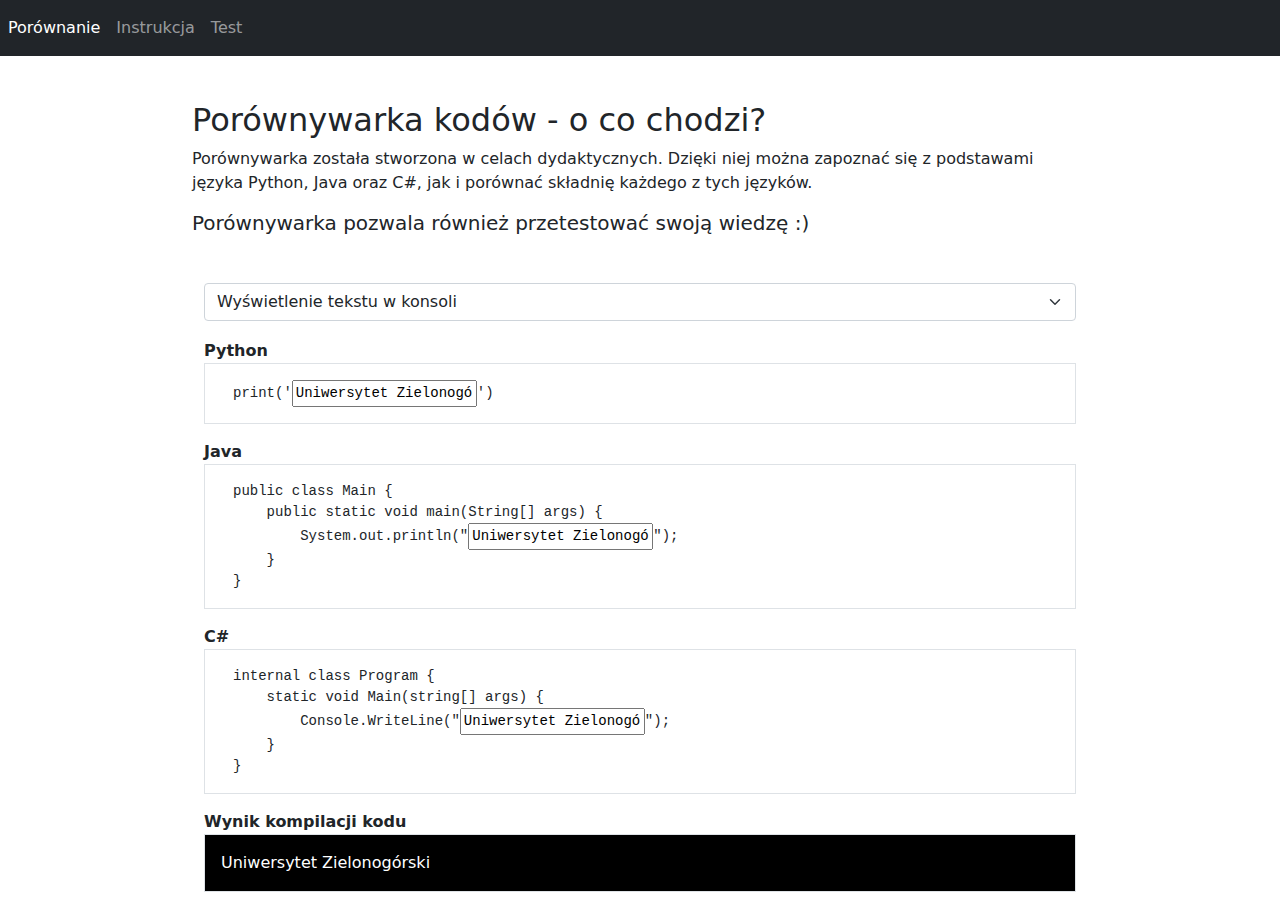
<file: index.html>
<!DOCTYPE html>
<html lang="en">

<head>
    <meta charset="UTF-8">
    <meta http-equiv="X-UA-Compatible" content="IE=edge">
    <meta name="viewport" content="width=device-width, initial-scale=1.0">
    <title>Porównanie | Porównywarka kodów</title>
    <link rel="stylesheet" href="css/bootstrap.min.css">
    <link rel="stylesheet" href="css/app.css">
    <script src="js/bootstrap.min.js"></script>
    <script src="js/jquery.js"></script>
    <script src="js/app.js"></script>
</head>

<body>
    <nav class="navbar-expand-lg navbar navbar-dark bg-dark">
        <div class="collapse navbar-collapse" id="navbarNavAltMarkup">
            <div class="navbar-nav">
                <a class="nav-item nav-link active" href="./index.html">Porównanie</a>
                <a class="nav-item nav-link" href="./guideline.html">Instrukcja</a>
                <a class="nav-item nav-link" href="./test.html">Test</a>
            </div>
        </div>
    </nav>
    <div class="content">
        <div>
            <h2>Porównywarka kodów - o co chodzi?</h2>
            <p>Porównywarka została stworzona w celach dydaktycznych. Dzięki niej można zapoznać się z podstawami języka
                Python, Java oraz C#, jak i porównać składnię każdego z tych języków.</p>
            <h5>Porównywarka pozwala również przetestować swoją wiedzę :)</h5>
        </div>

        <div class="container mt-5">
            <select id="select_example" class="form-select mb-3" onchange="showExamples();">
                <option value="print">Wyświetlenie tekstu w konsoli</option>
                <option value="variables">Zmienne</option>
                <option value="input">Pobieranie inputu</option>
                <option value="if">Instrukcje warunkowe</option>
                <option value="if_short">Krótkie instrukcje warunkowe</option>
                <option value="switch">Instrukcja switch</option>
                <option value="loop_for">Pętla For</option>
                <option value="loop_foreach">Pętla Foreach</option>
                <option value="loop_while">Pętla while</option>
                <option value="functions">Funkcje</option>
                <option value="objects">Obiekty</option>
            </select>

            <div id="example_print">
                <div class="container">
                    <div class="row">
                        Python
                    </div>
                    <div class="row border p-3 mb-3">
                        <pre>print('<input type="text" class="ex_print" value="Uniwersytet Zielonogórski"></input>')</pre>
                    </div>
                    <div class="row">
                        Java
                    </div>
                    <div class="row border p-3 mb-3">
                        <pre>public class Main {
<!--                  -->    public static void main(String[] args) {
<!--                  -->        System.out.println("<input type="text" class="ex_print" value="Uniwersytet Zielonogórski"></input>");
<!--                  -->    }
<!--                  -->}</pre>
                    </div>
                    <div class="row">
                        C#
                    </div>
                    <div class="row border p-3 mb-3">
                        <pre>internal class Program {
<!--                  -->    static void Main(string[] args) {
<!--                  -->        Console.WriteLine("<input type="text" class="ex_print" value="Uniwersytet Zielonogórski"></input>");
<!--                  -->    }
<!--                  -->}</pre>
                    </div>
                    <div class="row">
                        Wynik kompilacji kodu
                    </div>
                    <div class="row border p-3 mb-3 console" id="ex_printd">
                        Uniwersytet Zielonogórski
                    </div>
                </div>
            </div>

            <div id="example_variables" class="d-none">
                <div class="container">
                    <div class="row">
                        Python
                    </div>
                    <div class="row border p-3 mb-3">
                        <pre>isCondition = True
<!--                  -->intNumber = 2
<!--                  -->floatNumber = 2.0
<!--                  -->text = 'string'</pre>
                    </div>
                    <div class="row">
                        Java
                    </div>
                    <div class="row border p-3 mb-3">
                        <pre>public class Main {
<!--                  -->    public static void main(String[] args) {
<!--                  -->        boolean isCondition = true;
<!--                  -->        int intNumber = 2;
<!--                  -->        float floatNumber = 2.0f;
<!--                  -->        String text = "string";
<!--                  -->    }
<!--                  -->}</pre>
                    </div>
                    <div class="row">
                        C#
                    </div>
                    <div class="row border p-3 mb-3">
                        <pre>internal class Program {
<!--                  -->    static void Main(string[] args) {
<!--                  -->        bool isCondition = true;
<!--                  -->        int intNumber = 2;
<!--                  -->        float floatNumber = 2.0f;
<!--                  -->        string text = "string";
<!--                  -->    }
<!--                  -->}</pre>
                    </div>
                </div>
            </div>

            <div id="example_input" class="d-none">
                <div class="container">
                    <div class="row">
                        Python
                    </div>
                    <div class="row border p-3 mb-3">
                        <pre>print('Wpisz tekst: ', end='')
<!--                  -->text = input()
<!--                  -->print(f'Wpisano tekst: {text}')</pre>
                    </div>
                    <div class="row">
                        Java
                    </div>
                    <div class="row border p-3 mb-3">
                        <pre>public class Main {
<!--                  -->    public static void main(String[] args) {
<!--                  -->        System.out.print("Wpisz tekst: ");
<!--                  -->        Scanner scanner = new Scanner(System.in);
<!--                  -->        String text = scanner.next();
<!--                  -->        scanner.close();
<!--                  -->        System.out.println("Wpisano tekst: " + text);
<!--                  -->    }
<!--                  -->}</pre>
                    </div>
                    <div class="row">
                        C#
                    </div>
                    <div class="row border p-3 mb-3">
                        <pre>internal class Program {
<!--                  -->    static void Main(string[] args) {
<!--                  -->        Console.Write("Wpisz tekst: ");
<!--                  -->        string text = Console.ReadLine();
<!--                  -->        Console.WriteLine($"Wpisano tekst: {text}");
<!--                  -->    }
<!--                  -->}</pre>
                    </div>
                    <div class="row">
                        Wynik kompilacji kodu
                    </div>
                    <div class="row border p-3 mb-3 console">
                        Wpisz tekst: aaa<br>
                        Wpisano tekst: aaa
                    </div>
                </div>
            </div>

            <div id="example_if" class="d-none">
                <div class="container">
                    <div class="row">
                        Python
                    </div>
                    <div class="row border p-3 mb-3">
                        <pre>number = <input type="text" class="ex_if" value="1"></input>
<!--                  -->if number < 1:
<!--                  -->    print('Warunek if')
<!--                  -->elif number > 1:
<!--                  -->    print('Warunek else if')
<!--                  -->else:
<!--                  -->    print('Warunek else')</pre>
                    </div>
                    <div class="row">
                        Java
                    </div>
                    <div class="row border p-3 mb-3">
                        <pre>public class Main {
<!--                  -->    public static void main(String[] args) {
<!--                  -->        int number = <input type="text" class="ex_if" value="1"></input>;
<!--                  -->        if (number < 1) {
<!--                  -->            System.out.println("Warunek if");
<!--                  -->        } else if (number > 1) {
<!--                  -->            System.out.println("Warunek else if");
<!--                  -->        } else {
<!--                  -->            System.out.println("Warunek else");
<!--                  -->        }
<!--                  -->    }
<!--                  -->}</pre>
                    </div>
                    <div class="row">
                        C#
                    </div>
                    <div class="row border p-3 mb-3">
                        <pre>internal class Program {
<!--                  -->    static void Main(string[] args) {
<!--                  -->        int number = <input type="text" class="ex_if" value="1"></input>;
<!--                  -->        if (number < 1) {
<!--                  -->            Console.WriteLine("Warunek if");
<!--                  -->        } else if (number > 1) {
<!--                  -->            Console.WriteLine("Warunek else if");
<!--                  -->        } else {
<!--                  -->            Console.WriteLine("Warunek else");
<!--                  -->        }
<!--                  -->    }
<!--                  -->}</pre>
                    </div>
                    <div class="row">
                        Wynik kompilacji kodu
                    </div>
                    <div class="row border p-3 mb-3 console" id="ex_ifd">
                        Warunek else
                    </div>
                </div>
            </div>

            <div id="example_if_short" class="d-none">
                <div class="container">
                    <div class="row">
                        Python
                    </div>
                    <div class="row border p-3 mb-3">
                        <pre>is_condition = <input type="text" class="ex_if_sh" value="True"></input>
<!--                  -->print('Jestem prawdą') if is_condition else print('Nie jestem prawdą')</pre>
                    </div>
                    <div class="row">
                        Java
                    </div>
                    <div class="row border p-3 mb-3">
                        <pre>public class Main {
<!--                  -->    public static void main(String[] args) {
<!--                  -->        boolean isCondition = <input type="text" class="ex_if_sh" value="true"></input>;
<!--                  -->        System.out.println(isCondition ? "Jestem prawdą" : "Nie jestem prawdą");
<!--                  -->    }
<!--                  -->}</pre>
                    </div>
                    <div class="row">
                        C#
                    </div>
                    <div class="row border p-3 mb-3">
                        <pre>internal class Program {
<!--                  -->    static void Main(string[] args) {
<!--                  -->        bool isCondition = <input type="text" class="ex_if_sh" value="true"></input>;
<!--                  -->        Console.WriteLine(isCondition ? "Jestem prawdą" : "Nie jestem prawdą");
<!--                  -->    }
<!--                  -->}</pre>
                    </div>
                    <div class="row">
                        Wynik kompilacji kodu
                    </div>
                    <div class="row border p-3 mb-3 console" id="ex_if_shd">
                        Jestem prawdą
                    </div>
                </div>
            </div>

            <div id="example_switch" class="d-none">
                <div class="container">
                    <div class="row">
                        Python (3.10+)
                    </div>
                    <div class="row border p-3 mb-3">
                        <pre>number = <input type="text" class="ex_sw" value="1"></input>
<!--                  -->match number:
<!--                  -->    case 1:
<!--                  -->        print('Przypadek 1')
<!--                  -->    case 2 | 3:
<!--                  -->        print('Przypadek 2 lub 3')
<!--                  -->    case _:
<!--                  -->        print('Przypadek domyślny')</pre>
                    </div>
                    <div class="row">
                        Java
                    </div>
                    <div class="row border p-3 mb-3">
                        <pre>public class Main {
<!--                  -->    public static void main(String[] args) {
<!--                  -->        int number = <input type="text" class="ex_sw" value="1"></input>;
<!--                  -->        switch(number) {
<!--                  -->            case 1:
<!--                  -->                System.out.println("Przypadek 1");
<!--                  -->                break;
<!--                  -->            case 2:
<!--                  -->            case 3:
<!--                  -->                System.out.println("Przypadek 2 lub 3");
<!--                  -->                break;
<!--                  -->            default:
<!--                  -->                System.out.println("Przypadek domyślny");
<!--                  -->        }
<!--                  -->    }
<!--                  -->}</pre>
                    </div>
                    <div class="row">
                        C#
                    </div>
                    <div class="row border p-3 mb-3">
                        <pre>internal class Program {
<!--                  -->    static void Main(string[] args) {
<!--                  -->        int number = <input type="text" class="ex_sw" value="1"></input>;
<!--                  -->        switch(number) {
<!--                  -->            case 1:
<!--                  -->                Console.WriteLine("Przypadek 1");
<!--                  -->                break;
<!--                  -->            case 2:
<!--                  -->            case 3:
<!--                  -->                Console.WriteLine("Przypadek 2 lub 3");
<!--                  -->                break;
<!--                  -->            default:
<!--                  -->                Console.WriteLine("Przypadek domyślny");
<!--                  -->                break;
<!--                  -->        }
<!--                  -->    }
<!--                  -->}</pre>
                    </div>
                    <div class="row">
                        Wynik kompilacji kodu
                    </div>
                    <div class="row border p-3 mb-3 console" id="ex_swd">
                        Przypadek 1
                    </div>
                </div>
            </div>

            <div id="example_loop_for" class="d-none">
                <div class="container">
                    <div class="row">
                        Python
                    </div>
                    <div class="row border p-3 mb-3">
                        <pre>for i in range(5):
<!--                  -->    print(f'Iteracja: {i}')</pre>
                    </div>
                    <div class="row">
                        Java
                    </div>
                    <div class="row border p-3 mb-3">
                        <pre>public class Main {
<!--                  -->    public static void main(String[] args) {
<!--                  -->        for (int i = 0; i < 5; i++) {
<!--                  -->            System.out.println("Iteracja: " + i);
<!--                  -->        }
<!--                  -->    }
<!--                  -->}</pre>
                    </div>
                    <div class="row">
                        C#
                    </div>
                    <div class="row border p-3 mb-3">
                        <pre>internal class Program {
<!--                  -->    static void Main(string[] args) {
<!--                  -->        for (int i = 0; i < 5; i++) {
<!--                  -->            Console.WriteLine($"Iteracja: {i}");
<!--                  -->        }
<!--                  -->    }
<!--                  -->}</pre>
                    </div>
                    <div class="row">
                        Wynik kompilacji kodu
                    </div>
                    <div class="row border p-3 mb-3 console">
                        Iteracja: 0<br>
                        Iteracja: 1<br>
                        Iteracja: 2<br>
                        Iteracja: 3<br>
                        Iteracja: 4<br>
                    </div>
                </div>
            </div>

            <div id="example_loop_foreach" class="d-none">
                <div class="container">
                    <div class="row">
                        Python
                    </div>
                    <div class="row border p-3 mb-3">
                        <pre>names = ['Wincenty', 'Piotr', 'Żaneta']
<!--                  -->for name in names:
<!--                  -->    print(f'Aktualnie: {name}')</pre>
                    </div>
                    <div class="row">
                        Java
                    </div>
                    <div class="row border p-3 mb-3">
                        <pre>public class Main {
<!--                  -->    public static void main(String[] args) {
<!--                  -->        String[] names = new String[] {"Wincenty", "Piotr", "Żaneta"};
<!--                  -->        for (String name : names) {
<!--                  -->            System.out.println("Aktualnie: " + name);
<!--                  -->        }
<!--                  -->    }
<!--                  -->}</pre>
                    </div>
                    <div class="row">
                        C#
                    </div>
                    <div class="row border p-3 mb-3">
                        <pre>internal class Program {
<!--                  -->    static void Main(string[] args) {
<!--                  -->        string[] names = new string[] {"Wincenty", "Piotr", "Żaneta"};
<!--                  -->        foreach(string name in names) {
<!--                  -->            Console.WriteLine($"Aktualnie: {name}");
<!--                  -->        }
<!--                  -->    }
<!--                  -->}</pre>
                    </div>
                    <div class="row">
                        Wynik kompilacji kodu
                    </div>
                    <div class="row border p-3 mb-3 console">
                        Aktualnie: Wincenty<br>
                        Aktualnie: Piotr<br>
                        Aktualnie: Żaneta<br>
                    </div>
                </div>
            </div>

            <div id="example_loop_while" class="d-none">
                <div class="container">
                    <div class="row">
                        Python
                    </div>
                    <div class="row border p-3 mb-3">
                        <pre>number = 1
<!--                  -->while number < 5:
<!--                  -->    print(f'Iteracja: {number}')
<!--                  -->    number += 1</pre>
                    </div>
                    <div class="row">
                        Java
                    </div>
                    <div class="row border p-3 mb-3">
                        <pre>public class Main {
<!--                  -->    public static void main(String[] args) {
<!--                  -->        int number = 1;
<!--                  -->        while (number < 5) {
<!--                  -->            System.out.println("Iteracja: " + number);
<!--                  -->            number++;
<!--                  -->        }
<!--                  -->    }
<!--                  -->}</pre>
                    </div>
                    <div class="row">
                        C#
                    </div>
                    <div class="row border p-3 mb-3">
                        <pre>internal class Program {
<!--                  -->    static void Main(string[] args) {
<!--                  -->        int number = 1;
<!--                  -->        while (number < 5) {
<!--                  -->            Console.WriteLine($"Iteracja: {number}");
<!--                  -->            number++;
<!--                  -->        }
<!--                  -->    }
<!--                  -->}</pre>
                    </div>
                    <div class="row">
                        Wynik kompilacji kodu
                    </div>
                    <div class="row border p-3 mb-3 console">
                        Iteracja: 1<br>
                        Iteracja: 2<br>
                        Iteracja: 3<br>
                        Iteracja: 4<br>
                    </div>
                </div>
            </div>

            <div id="example_functions" class="d-none">
                <div class="container">
                    <div class="row">
                        Python
                    </div>
                    <div class="row border p-3 mb-3">
                        <pre>def my_print(argument):
<!--                  -->    print(argument)
<!--                  -->
<!--                  -->my_print('Przykładowy argument')</pre>
                    </div>
                    <div class="row">
                        Java
                    </div>
                    <div class="row border p-3 mb-3">
                        <pre>public class Main {
<!--                  -->    public static void main(String[] args) {
<!--                  -->        myPrint("Przykładowy argument");
<!--                  -->    }
<!--                  -->
<!--                  -->    public static void myPrint(String argument) {
<!--                  -->        System.out.println("Przykładowy argument");
<!--                  -->    }
<!--                  -->}</pre>
                    </div>
                    <div class="row">
                        C#
                    </div>
                    <div class="row border p-3 mb-3">
                        <pre>internal class Program {
<!--                  -->    static void Main(string[] args) {
<!--                  -->        MyPrint("Przykładowy argument");
<!--                  -->    }
<!--                  -->
<!--                  -->    public static void MyPrint(string argument) {
<!--                  -->        Console.WriteLine(argument);
<!--                  -->    }
<!--                  -->}</pre>
                    </div>
                    <div class="row">
                        Wynik kompilacji kodu
                    </div>
                    <div class="row border p-3 mb-3 console">
                        Przykładowy argument
                    </div>
                </div>
            </div>

            <div id="example_objects" class="d-none">
                <div class="container">
                    <div class="row">
                        Python
                    </div>
                    <div class="row border p-3 mb-3">
                        <pre>class Car:
<!--                  -->    def __init__(self, brand, color):
<!--                  -->        self.brand = brand
<!--                  -->        self.color = color
<!--                  -->
<!--                  -->my_car = Car('<input type="text" class="ex_obj1" value="Volvo"></input>', '<input type="text" class="ex_obj2" value="zielony"></input>')
<!--                  -->print(f'Mój samochód jest marki {my_car.brand}, a jego kolor to {my_car.color}')</pre>
                    </div>
                    <div class="row">
                        Java
                    </div>
                    <div class="row border p-3 mb-3">
                        <pre>public class Main {
<!--                  -->    public static void main(String[] args) {
<!--                  -->        Car myCar = new Car("<input type="text" class="ex_obj1" value="Volvo"></input>", "<input type="text" class="ex_obj2" value="zielony"></input>");
<!--                  -->        System.out.println("Mój samochód jest marki " + myCar.brand
<!--                  -->            + ", a jego kolor to " + myCar.color);
<!--                  -->    }
<!--                  -->}
<!--                  -->
<!--                  -->class Car {
<!--                  -->    public String brand;
<!--                  -->    public String color;
<!--                  -->
<!--                  -->    public Car(String brand, String color) {
<!--                  -->        this.brand = brand;
<!--                  -->        this.color = color;
<!--                  -->    }
<!--                  -->}</pre>
                    </div>
                    <div class="row">
                        C#
                    </div>
                    <div class="row border p-3 mb-3">
                        <pre>internal class Program {
<!--                  -->    static void Main(string[] args) {
<!--                  -->        Car myCar = new Car("<input type="text" class="ex_obj1" value="Volvo"></input>", "<input type="text" class="ex_obj2" value="zielony"></input>");
<!--                  -->        Console.WriteLine($"Mój samochód jest marki {myCar.brand}, a jego kolor to {myCar.color}");
<!--                  -->    }
<!--                  -->}
<!--                  -->
<!--                  -->class Car {
<!--                  -->    public string brand;
<!--                  -->    public string color;
<!--                  -->
<!--                  -->    public Car(string brand, string color) {
<!--                  -->        this.brand = brand;
<!--                  -->        this.color = color;
<!--                  -->    }
<!--                  -->}</pre>
                    </div>
                    <div class="row">
                        Wynik kompilacji kodu
                    </div>
                    <div class="row border p-3 mb-3 console">
                        <p>Mój samochód jest marki <span id="ex_obj1d">Volvo</span>, a jego kolor to <span
                                id="ex_obj2d">zielony</span></p>
                    </div>
                </div>
            </div>
        </div>
    </div>
    <script>

    </script>
</body>

</html>
</file>
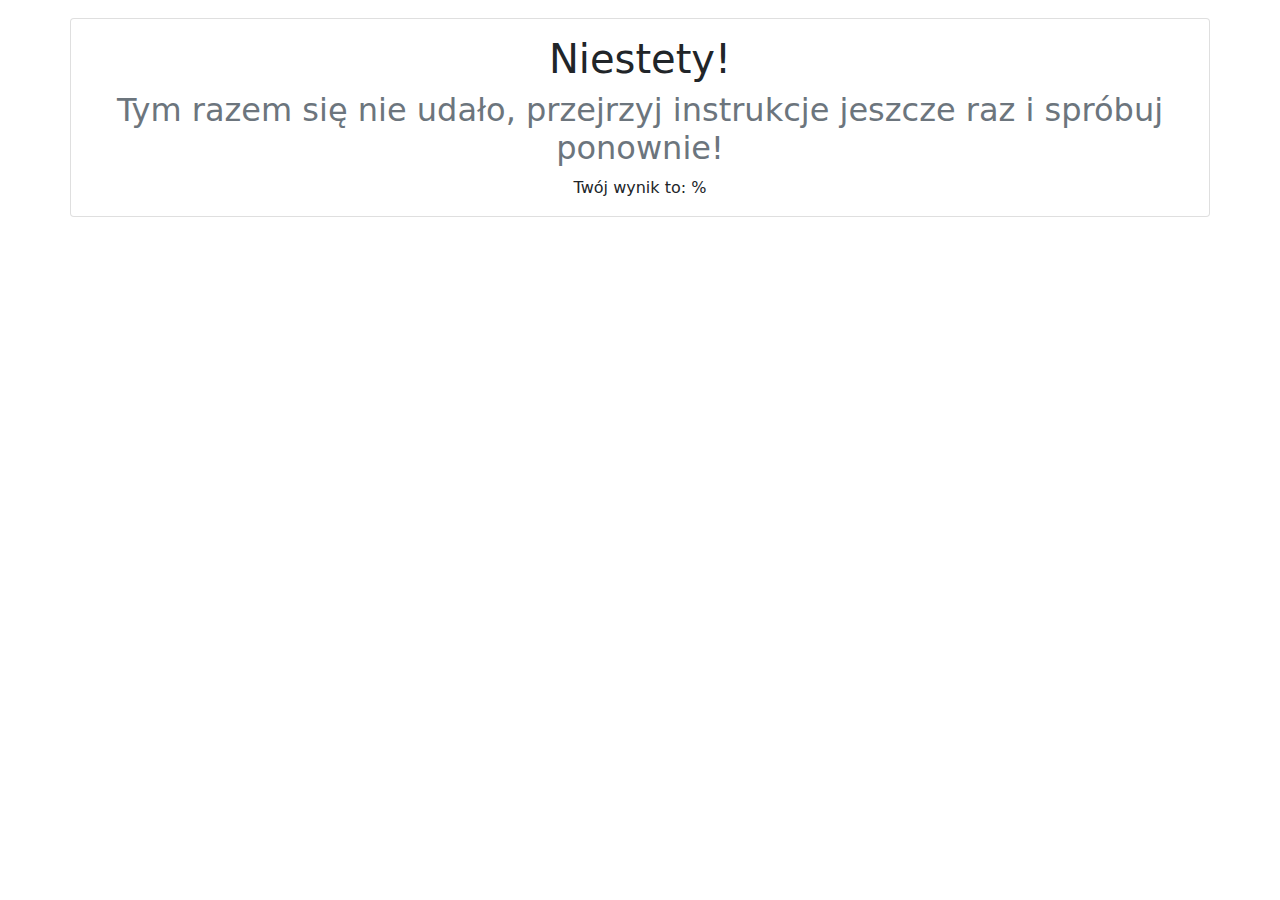
<file: diploma.html>
<!DOCTYPE html>
<html lang="en">
    <head>
        <meta charset="UTF-8">
        <meta http-equiv="X-UA-Compatible" content="IE=edge">
        <meta name="viewport" content="width=device-width, initial-scale=1.0">
        <title>Certyfikat | Porównywarka kodów</title>
        <link rel="stylesheet" href="css/bootstrap.min.css">
        <link rel="stylesheet" href="css/app.css">
        <script src="js/bootstrap.min.js"></script>
        <script src="js/jquery.js"></script>
        <script src="js/app.js"></script>
    </head>

    <body onload="generateDiploma()">
        <div class="container card text-center">
            <div class="card-body">
                <div id="result_failed" class="d-none">    
                    <h1 class="text-dark">Niestety!</h1>
                    <h2 class="text-muted">Tym razem się nie udało, przejrzyj instrukcje jeszcze raz i spróbuj ponownie!</h2>
                    <div class="text-dark">Twój wynik to: <span class="data_percents"></span>%</div>
                </div>
                <div id="result_success" class="d-none">
                    <h1 class="text-dark">Gratulacje!</h1>
                    <h2 class="text-muted">Uzyskałeś bardzo wysoki wynik na naszym teście Porównywarki Kodów!</h2>
                    <p>Twoja ciężka praca i poświęcenie przyniosły efekty. Twój wysoki wynik jest świadectwem Twojej wiedzy i umiejętności. Bądź nadal tak skuteczny!</p>
                    <h4>Certyfikat dla:</h4>
                    <span id="data_person"></span>
                    <div class="text-dark">Twój wynik to: <span class="data_percents"></span>%</div>
                    <p>Data: <span id="data_date"></span></p>
                    <div>Ten certyfikat nie jest oficjalnym dokumentem, tylko cyfrową reprezentacją osiągnięcia.</div>
                </div>
            </div>
        </div>
    </body>
</html>
</file>
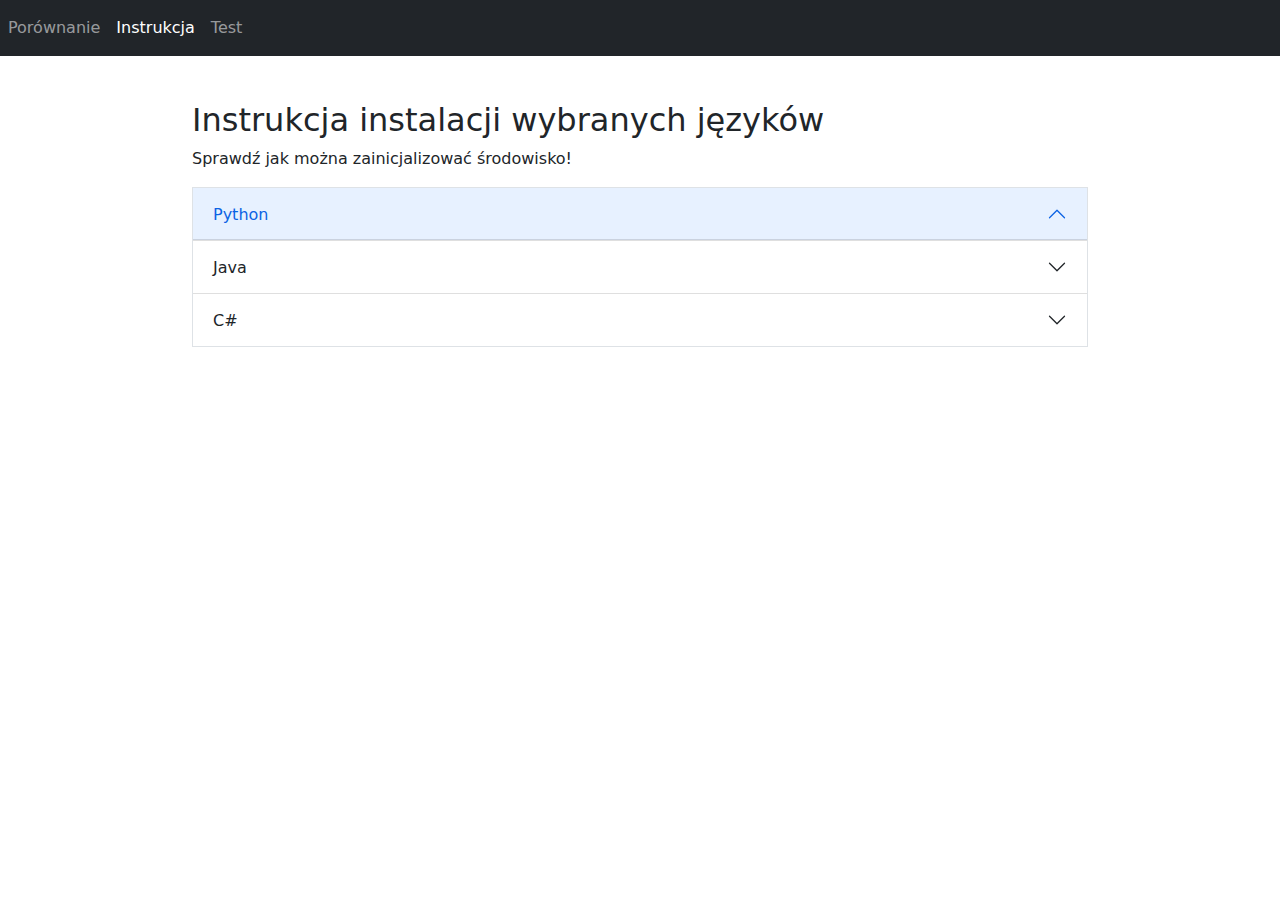
<file: guideline.html>
<!DOCTYPE html>
<html lang="en">

<head>
  <meta charset="UTF-8">
  <meta http-equiv="X-UA-Compatible" content="IE=edge">
  <meta name="viewport" content="width=device-width, initial-scale=1.0">
  <title>Instrukcja | Porównywarka kodów</title>
  <link rel="stylesheet" href="css/bootstrap.min.css">
  <link rel="stylesheet" href="css/app.css">
  <script src="js/bootstrap.min.js"></script>
  <script src="js/jquery.js"></script>
  <script src="js/app.js"></script>
</head>

<body>
  <nav class="navbar-expand-lg navbar navbar-dark bg-dark">
    <div class="collapse navbar-collapse" id="navbarNavAltMarkup">
      <div class="navbar-nav">
        <a class="nav-item nav-link" href="./index.html">Porównanie</a>
        <a class="nav-item nav-link active" href="./guideline.html">Instrukcja</a>
        <a class="nav-item nav-link" href="./test.html">Test</a>
      </div>
    </div>
  </nav>
  <div class="content">
    <h2>Instrukcja instalacji wybranych języków</h2>
    <p>Sprawdź jak można zainicjalizować środowisko! </p>
    <div class="accordion accordion-flush border" id="accordionGuideline">
      <div class="accordion-item">
        <div class="accordion-header" id="headingOne">
          <h5 class="mb-0">
            <button class="accordion-button" type="button" data-bs-toggle="collapse" data-bs-target="#collapseOne"
              aria-expanded="true" aria-controls="collapseOne">
              Python
            </button>
          </h5>
        </div>

        <div id="collapseOne" class="accordion-collapse collapse" aria-labelledby="headingOne"
          data-bs-parent="#accordionGuideline">
          <div class="accordion-body">
            <p></p>Aby zainicjować środowisko Python, możesz postępować zgodnie z poniższymi krokami:</p>
            <ol>
              <li> Pobierz i zainstaluj Python na swoim komputerze z oficjalnej strony internetowej Python
                <em>(https://www.python.org/downloads/)</em>. Upewnij się, że pobierasz odpowiednią wersję dla swojego
                systemu
                operacyjnego.
              </li><br>

              <li> Otwórz terminal lub wiersz polecenia w swoim systemie operacyjnym. </li><br>
              <li> Użyj polecenia <em>python --version</em>, aby sprawdzić, czy Python jest już zainstalowany na twoim
                komputerze i
                jaką wersję posiadasz. </li><br>
              <li> Aby stworzyć nowe środowisko Python, zaleca się użycie narzędzia virtualenv, które pozwoli na
                izolację
                projektu od innych projektów i środowisk. </li><br>
              <li> Możesz zainstalować virtualenv za pomocą polecenia <em>pip install virtualenv</em> lub <em>pip3
                  install virtualenv</em>,
                w zależności od wersji Pythona, którą posiadasz. </li><br>
              <li> Następnie stwórz nowy folder na swoim komputerze, który będzie służył jako folder projektu. </li><br>
              <li> W terminalu przejdź do tego folderu, a następnie uruchom polecenie <em>virtualenv env</em>, aby
                utworzyć nowe
                środowisko Python. Możesz zmienić nazwę "env" na dowolną inną nazwę, którą chcesz nadać swojemu
                środowisku. </li><br>
              <li> Aby aktywować nowe środowisko Python, wpisz w terminalu polecenie <em>source env/bin/activate</em>.
                Jeśli
                korzystasz z systemu Windows, powinieneś użyć polecenia <em>.\env\Scripts\activate</em>. </li><br>
              <li> Teraz możesz zainstalować wymagane pakiety i moduły Pythona, używając polecenia <em>pip install
                  nazwa_pakietu</em>. </li><br>
              <li> Aby zakończyć pracę ze środowiskiem Python, wpisz polecenie <em>deactivate</em> w terminalu. </li>
            </ol>
            To już wszystko! Teraz masz środowisko Python gotowe do pracy z Twoim projektem.
          </div>
        </div>
      </div>
      <div class="accordion-item">
        <div class="accordion-header" id="headingTwo">
          <h5 class="mb-0">
            <button class="accordion-button collapsed" type="button" data-bs-toggle="collapse"
              data-bs-target="#collapseTwo" aria-expanded="false" aria-controls="collapseTwo">
              Java
            </button>
          </h5>
        </div>
        <div id="collapseTwo" class="accordion-collapse collapse" aria-labelledby="headingTwo"
          data-bs-parent="#accordionGuideline">
          <div class="accordion-body">
            <p>Aby zainicjować środowisko Java na swoim komputerze, postępuj zgodnie z poniższymi krokami:</p>
            <ol>
              <li> Pobierz i zainstaluj JDK (Java Development Kit) dla wersji 8, 11 lub 17, z oficjalnej strony Oracle
                <em>(https://www.oracle.com/java/technologies/downloads/)</em>. Wybierz wersję odpowiednią dla swojego
                systemu
                operacyjnego.
              </li>

              <li> Otwórz terminal lub wiersz polecenia w swoim systemie operacyjnym. </li><br>

              <li> Użyj polecenia <em>java -version</em>, aby sprawdzić, czy Java jest już zainstalowana na twoim
                komputerze i jaką
                wersję posiadasz. </li><br>

              <li> Aby ustawić zmienną środowiskową <em>JAVA_HOME</em>, która wskazuje na folder, w którym jest
                zainstalowane JDK,
                wykonaj następujące kroki: </li><br>

              <ol type="a">
                <li>Na systemie Windows:</li><br>
                <ol type="I">
                  <li> Kliknij prawym przyciskiem myszy na "Mój komputer" lub "Ten komputer" i wybierz "Właściwości".
                  </li><br>
                  <li> Wybierz "Zaawansowane ustawienia systemu". </li><br>
                  <li> Kliknij przycisk "Zmienne środowiskowe". </li><br>
                  <li> W sekcji "Zmienne systemowe" kliknij przycisk "Nowa". </li><br>
                  <li> Wpisz nazwę zmiennej <em>JAVA_HOME</em>. </li><br>
                  <li> Wpisz ścieżkę do folderu, w którym jest zainstalowane JDK, np. <em>C:\Program
                      Files\Java\jdk-17.0.1</em>.
                  </li><br>
                  <li> Kliknij OK. </li><br>
                </ol>
                <li> Na systemie Linux lub macOS: </li><br>
                <ol type="I">
                  <li> Otwórz terminal. </li><br>
                  <li> Wpisz polecenie <em>sudo nano /etc/environment</em>. </li><br>
                  <li> W ostatniej linii pliku dodaj wpis <em>JAVA_HOME="/ścieżka/do/folderu/zainstalowanego/JDK", np.
                      JAVA_HOME="/usr/lib/jvm/java-17-openjdk-amd64".</em></li><br>
                  <li> Zapisz plik i zamknij edytor nano. </li><br>
                </ol>
              </ol>
              <li> Aby zaktualizować zmienne środowiskowe, zamknij i otwórz ponownie terminal lub wpisz w terminalu
                komendę <em>source /ścieżka/do/pliku/environment</em> (dla systemów Linux i macOS). </li><br>

              <li> Aby użyć konkretnej wersji JDK, należy ustawić zmienną środowiskową <em>PATH</em>, która wskazuje na
                folder bin
                w folderze JDK, wykonaj następujące kroki: </li><br>

              <ol type="a">
                <li> Na systemie Windows: </li><br>
                <ol type="I">
                  <li> Kliknij prawym przyciskiem myszy na "Mój komputer" lub "Ten komputer" i wybierz "Właściwości".
                  </li><br>
                  <li> Wybierz "Zaawansowane ustawienia systemu". </li><br>
                  <li> Kliknij przycisk "Zmienne środowiskowe". </li><br>
                  <li> W sekcji "Zmienne systemowe" znajdź zmienną <em>PATH</em> i kliknij przycisk "Edytuj". </li><br>
                  <li> Dodaj ścieżkę do folderu bin w folderze JDK na końcu wartości zmiennej <em>PATH</em>, oddzielając
                    ją od
                    poprzedniej wartości średnikiem (;). Na przykład: <em>;%JAVA_HOME%\bin</em> </li><br>
                  <li> Kliknij OK. </li><br>
                </ol>
                <li> Na systemie Linux lub macOS: </li><br>
                <ol type="I">
                  <li> Otwórz terminal. </li><br>
                  <li> Wpisz polecenie <em>sudo nano /etc/profile</em>. </li><br>
                  <li> Przewiń na sam dół pliku i dodaj wpis <em>export
                      PATH=$PATH:/ścieżka/do/folderu/zainstalowanego/JDK/bin</em>, np. <em>export
                      PATH=$PATH:/usr/lib/jvm/java-17-openjdk-amd64/bin</em>. </li><br>
                  <li> Zapisz plik i zamknij edytor nano. </li><br>
                </ol>
              </ol>

              <li> Aby zaktualizować zmienne środowiskowe, zamknij i otwórz ponownie terminal lub wpisz w terminalu
                komendę <em>source /ścieżka/do/pliku/profile</em> (dla systemów Linux i macOS). </li>
            </ol>
            Możesz teraz uruchomić Javę z wiersza polecenia lub uruchomić dowolne narzędzia, takie jak Eclipse,
            Intellij IDEA lub Maven, które wymagają zainstalowanej wersji JDK.
          </div>
        </div>
      </div>
      <div class="accordion-item">
        <div class="accordion-header" id="headingThree">
          <h5 class="mb-0">
            <button class="accordion-button collapsed" type="button" data-bs-toggle="collapse"
              data-bs-target="#collapseThree" aria-expanded="false" aria-controls="collapseThree">
              C#
            </button>
          </h5>
        </div>
        <div id="collapseThree" class="accordion-collapse collapse" aria-labelledby="headingThree"
          data-bs-parent="#accordionGuideline">
          <div class="accordion-body">
            <p>Oto instrukcja do inicjalizacji środowiska .NET:</p>
            <ol>
              <li> Pobierz i zainstaluj najnowszą wersję platformy .NET ze strony
                <em>https://dotnet.microsoft.com/download</em>
              </li><br>
              <li> Upewnij się, że ścieżka do folderu zawierającego narzędzia .NET jest dodana do zmiennej środowiskowej
                <em>PATH</em>.
              </li><br>
              <ol type="a">
                <li> Na systemie Windows: </li><br>
                <ol type="I">
                  <li> Otwórz menu Start i wpisz "Zmienne środowiskowe". </li><br>
                  <li> Wybierz "Edytuj zmienne środowiskowe systemu". </li><br>
                  <li> Kliknij przycisk "Zmienne środowiskowe". </li><br>
                  <li> W sekcji "Zmienne systemowe" znajdź zmienną <em>PATH</em> i kliknij "Edytuj". </li><br>
                  <li> Kliknij "Nowy" i wpisz ścieżkę do folderu zawierającego narzędzia .NET, np. <em>C:\Program
                      Files\dotnet</em>. </li><br>
                  <li> Kliknij "OK" w każdym oknie i zamknij menu "Zmienne środowiskowe". </li><br>
                </ol>
                <li> Na systemie Linux lub macOS: </li><br>
                <ol type="I">
                  <li> Otwórz terminal. </li><br>
                  <li> Wpisz polecenie <em>export PATH=$PATH:/ścieżka/do/folderu/zawierającego/narzędzia/.NET</em>, np.
                    <em>export
                      PATH=$PATH:/usr/share/dotnet</em>. </li><br>
                  <li> Zapisz plik i zamknij edytor. </li><br>
                </ol>
              </ol>
              <li> Aby sprawdzić, czy .NET jest poprawnie zainstalowany i skonfigurowany, otwórz terminal i wpisz
                polecenie <em>dotnet --version</em>. Powinieneś zobaczyć numer wersji .NET, co oznacza, że jest ona
                gotowa do
                użycia. </li>
            </ol>
            Możesz teraz korzystać z narzędzi .NET, takich jak Visual Studio lub Visual Studio Code, aby tworzyć
            aplikacje w C#, F# lub innych językach, które obsługuje .NET.
          </div>
        </div>
      </div>

    </div>
  </div>
</body>


</html>
</file>
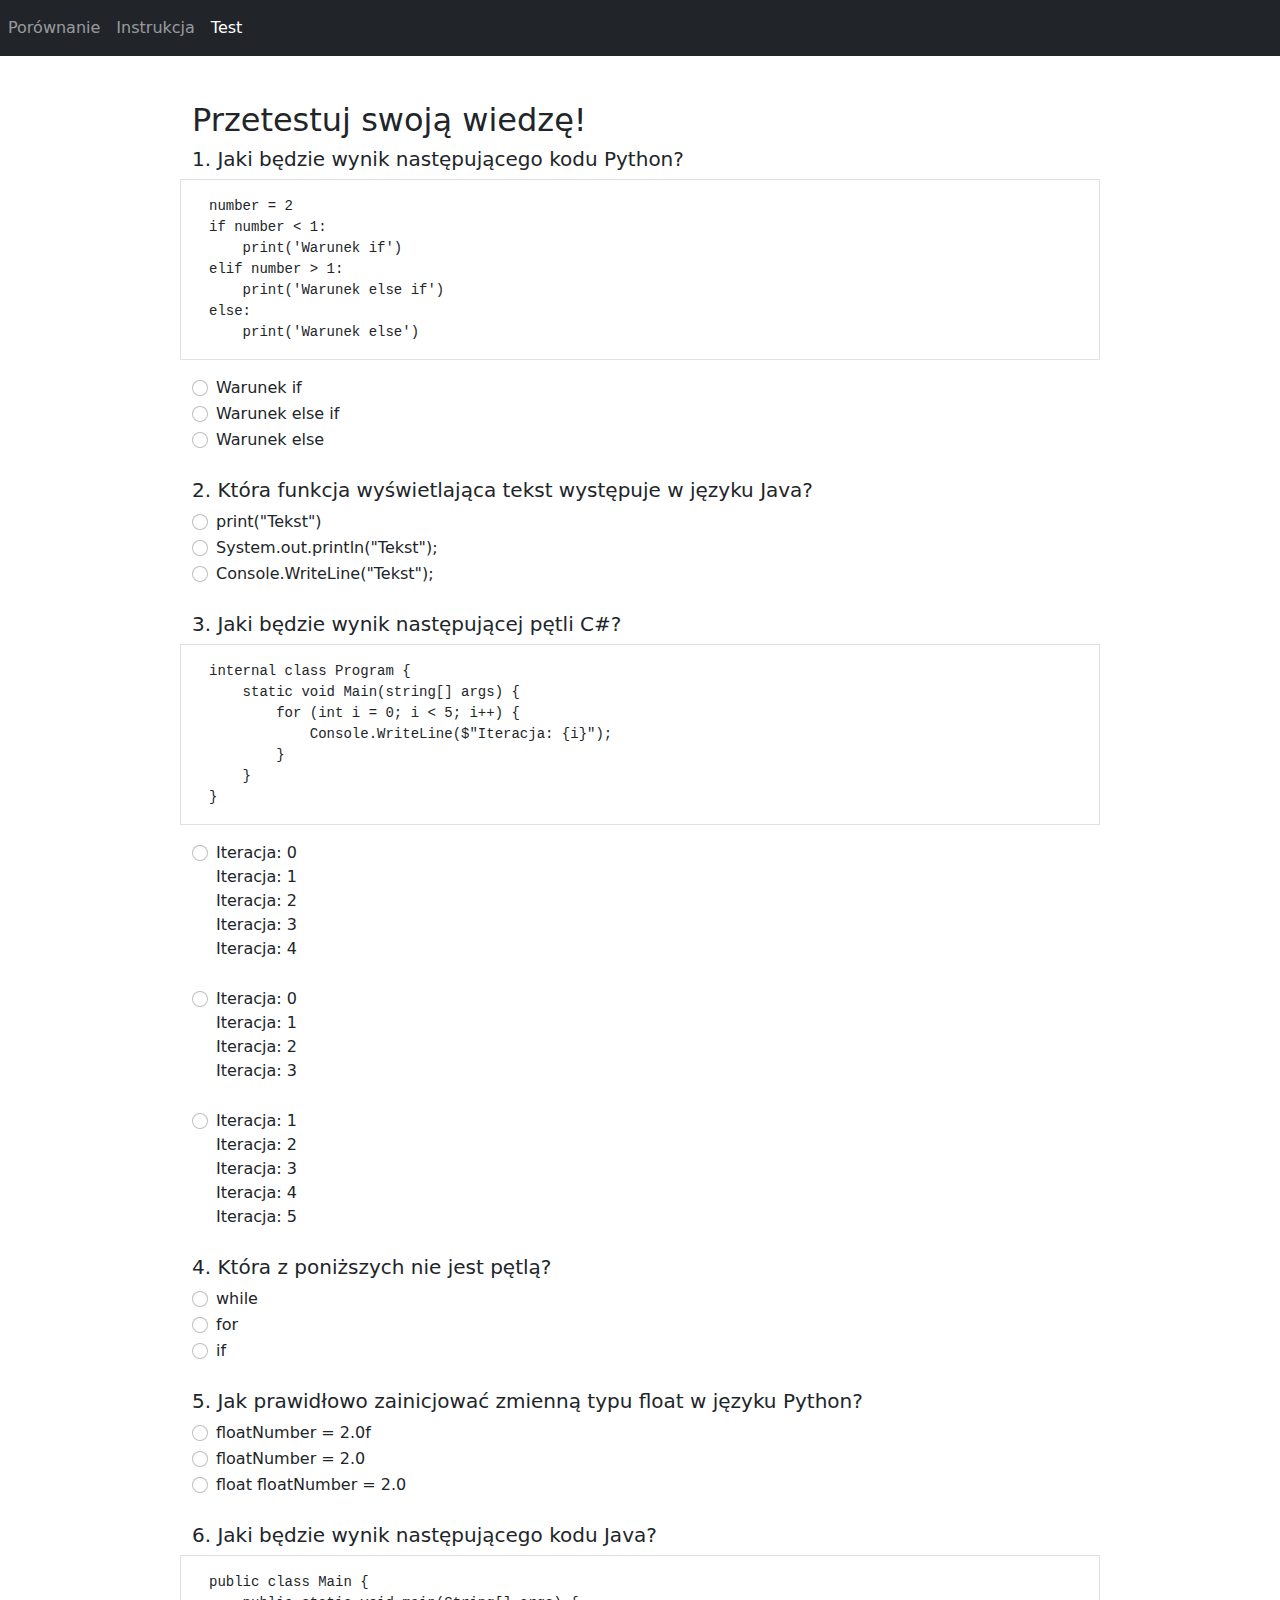
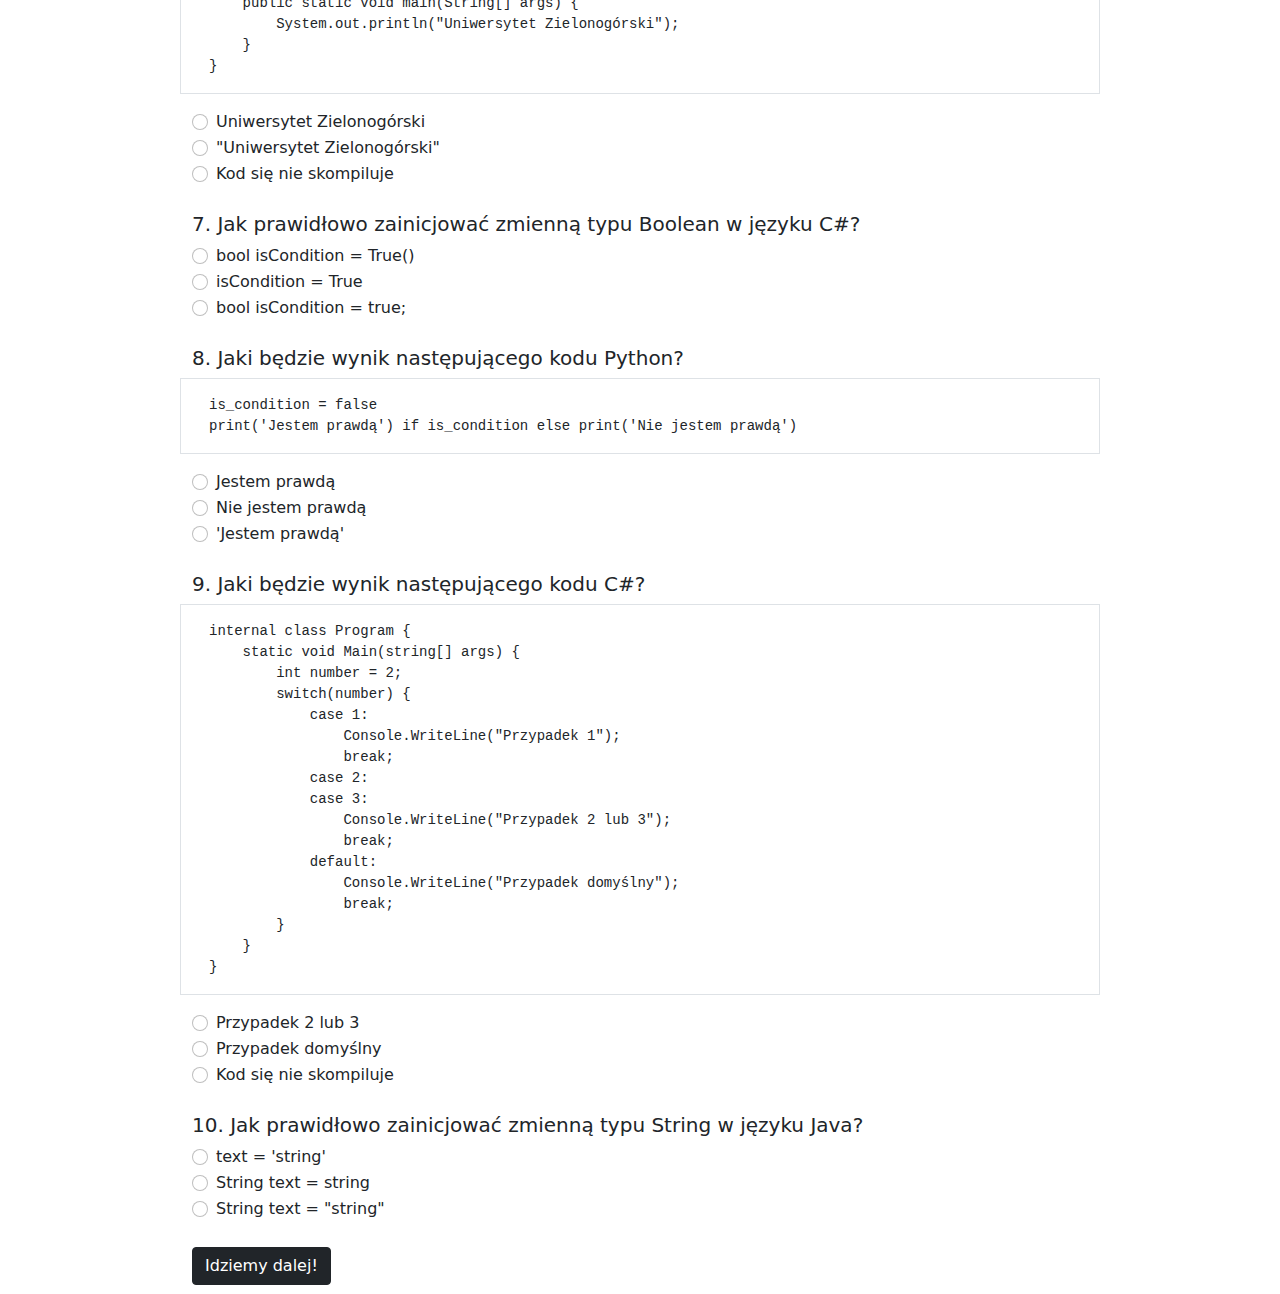
<file: test.html>
<!DOCTYPE html>
<html lang="en">

<head>
  <meta charset="UTF-8">
  <meta http-equiv="X-UA-Compatible" content="IE=edge">
  <meta name="viewport" content="width=device-width, initial-scale=1.0">
  <title>Test | Porównywarka kodów</title>
  <link rel="stylesheet" href="css/bootstrap.min.css">
  <link rel="stylesheet" href="css/app.css">
  <script src="js/bootstrap.min.js"></script>
  <script src="js/jquery.js"></script>
  <script src="js/app.js"></script>
</head>

<body>
  <nav class="navbar-expand-lg navbar navbar-dark bg-dark">
    <div class="collapse navbar-collapse" id="navbarNavAltMarkup">
      <div class="navbar-nav">
        <a class="nav-item nav-link" href="./index.html">Porównanie</a>
        <a class="nav-item nav-link" href="./guideline.html">Instrukcja</a>
        <a class="nav-item nav-link active" href="./test.html">Test</a>
      </div>
    </div>
  </nav>
  <div class="content">
    <h2>Przetestuj swoją wiedzę!</h2>
    <form>
      <h5>1. Jaki będzie wynik następującego kodu Python?</h5>

      <div class="row border p-3 mb-3">
        <pre>number = 2
<!--                  -->if number < 1:
<!--                  -->    print('Warunek if')
<!--                  -->elif number > 1:
<!--                  -->    print('Warunek else if')
<!--                  -->else:
<!--                  -->    print('Warunek else')</pre>
      </div>

      <div class="form-check"><input class="form-check-input" type="radio" name="q1" value="ans1">
        Warunek if</div>
      <div class="form-check"><input class="form-check-input" type="radio" name="q1" value="ans2">
        Warunek else if</div>
      <div class="form-check"><input class="form-check-input" type="radio" name="q1" value="ans3">
        Warunek else</div>
      <br>

      <h5>2. Która funkcja wyświetlająca tekst występuje w języku Java?</h5>
      <div class="form-check"><input class="form-check-input" type="radio" name="q2" value="ans1">
        print("Tekst")</div>
      <div class="form-check"><input class="form-check-input" type="radio" name="q2" value="ans2">
        System.out.println("Tekst");</div>
      <div class="form-check"><input class="form-check-input" type="radio" name="q2" value="ans3">
        Console.WriteLine("Tekst");</div>
      <br>

      <h5>3. Jaki będzie wynik następującej pętli C#?</h5>

      <div class="row border p-3 mb-3">
        <pre>internal class Program {
<!--                  -->    static void Main(string[] args) {
<!--                  -->        for (int i = 0; i < 5; i++) {
<!--                  -->            Console.WriteLine($"Iteracja: {i}");
<!--                  -->        }
<!--                  -->    }
<!--                  -->}</pre>
      </div>

      <div class="form-check"><input class="form-check-input" type="radio" name="q3" value="ans1">

        Iteracja: 0<br>
        Iteracja: 1<br>
        Iteracja: 2<br>
        Iteracja: 3<br>
        Iteracja: 4<br><br></div>
      <div class="form-check"><input class="form-check-input" type="radio" name="q3" value="ans2">
        Iteracja: 0<br>
        Iteracja: 1<br>
        Iteracja: 2<br>
        Iteracja: 3<br><br>
      </div>
      <div class="form-check"><input class="form-check-input" type="radio" name="q3" value="ans3">

        Iteracja: 1<br>
        Iteracja: 2<br>
        Iteracja: 3<br>
        Iteracja: 4<br>
        Iteracja: 5<br></div>
      <br>

      <h5>4. Która z poniższych nie jest pętlą?</h5>

      <div class="form-check"><input class="form-check-input" type="radio" name="q4" value="ans1">
        while</div>
      <div class="form-check"><input class="form-check-input" type="radio" name="q4" value="ans2">
        for
      </div>
      <div class="form-check"><input class="form-check-input" type="radio" name="q4" value="ans3">
        if</div>
      <br>

      <h5>5. Jak prawidłowo zainicjować zmienną typu float w języku Python?</h5>

      <div class="form-check"><input class="form-check-input" type="radio" name="q5" value="ans1">
        floatNumber = 2.0f</div>
      <div class="form-check"><input class="form-check-input" type="radio" name="q5" value="ans2">
        floatNumber = 2.0
      </div>
      <div class="form-check"><input class="form-check-input" type="radio" name="q5" value="ans3">
        float floatNumber = 2.0</div>
      <br>

      <h5>6. Jaki będzie wynik następującego kodu Java?</h5>

      <div class="row border p-3 mb-3">
        <pre>public class Main {
<!--                  -->    public static void main(String[] args) {
<!--                  -->        System.out.println("Uniwersytet Zielonogórski");
<!--                  -->    }
<!--                  -->}</pre>
    </div>

      <div class="form-check"><input class="form-check-input" type="radio" name="q6" value="ans1">
        Uniwersytet Zielonogórski</div>
      <div class="form-check"><input class="form-check-input" type="radio" name="q6" value="ans2">
        "Uniwersytet Zielonogórski"
      </div>
      <div class="form-check"><input class="form-check-input" type="radio" name="q6" value="ans3">
        Kod się nie skompiluje</div>
      <br>

      <h5>7. Jak prawidłowo zainicjować zmienną typu Boolean w języku C#?</h5>

      <div class="form-check"><input class="form-check-input" type="radio" name="q7" value="ans1">
        bool isCondition = True()</div>
      <div class="form-check"><input class="form-check-input" type="radio" name="q7" value="ans2">
        isCondition = True
      </div>
      <div class="form-check"><input class="form-check-input" type="radio" name="q7" value="ans3">
        bool isCondition = true;</div>
      <br>

      <h5>8. Jaki będzie wynik następującego kodu Python?</h5>

      <div class="row border p-3 mb-3">
        <pre>is_condition = false
<!--                  -->print('Jestem prawdą') if is_condition else print('Nie jestem prawdą')</pre>
    </div>

      <div class="form-check"><input class="form-check-input" type="radio" name="q8" value="ans1">
        Jestem prawdą</div>
      <div class="form-check"><input class="form-check-input" type="radio" name="q8" value="ans2">
        Nie jestem prawdą
      </div>
      <div class="form-check"><input class="form-check-input" type="radio" name="q8" value="ans3">
        'Jestem prawdą'</div>
      <br>

      <h5>9. Jaki będzie wynik następującego kodu C#?</h5>

      <div class="row border p-3 mb-3">
        <pre>internal class Program {
<!--                  -->    static void Main(string[] args) {
<!--                  -->        int number = 2;
<!--                  -->        switch(number) {
<!--                  -->            case 1:
<!--                  -->                Console.WriteLine("Przypadek 1");
<!--                  -->                break;
<!--                  -->            case 2:
<!--                  -->            case 3:
<!--                  -->                Console.WriteLine("Przypadek 2 lub 3");
<!--                  -->                break;
<!--                  -->            default:
<!--                  -->                Console.WriteLine("Przypadek domyślny");
<!--                  -->                break;
<!--                  -->        }
<!--                  -->    }
<!--                  -->}</pre>
    </div>

      <div class="form-check"><input class="form-check-input" type="radio" name="q9" value="ans1">
        Przypadek 2 lub 3</div>
      <div class="form-check"><input class="form-check-input" type="radio" name="q9" value="ans2">
        Przypadek domyślny
      </div>
      <div class="form-check"><input class="form-check-input" type="radio" name="q9" value="ans3">
        Kod się nie skompiluje</div>
      <br>

      <h5>10. Jak prawidłowo zainicjować zmienną typu String w języku Java?</h5>

      <div class="form-check"><input class="form-check-input" type="radio" name="q10" value="ans1">
        text = 'string'</div>
      <div class="form-check"><input class="form-check-input" type="radio" name="q10" value="ans2">
        String text = string
      </div>
      <div class="form-check"><input class="form-check-input" type="radio" name="q10" value="ans3">
        String text = "string"</div>
      <br>

      <div class="btn btn-dark" data-bs-toggle="modal" data-bs-target="#endModal">Idziemy dalej!</div>
      <br>

    

    <div class="modal fade" id="endModal" tabindex="-1" role="dialog" aria-hidden="true">
      <div class="modal-dialog" role="document">
        <div class="modal-content">
          <div class="modal-header">
            <h5 class="modal-title">Test ukończony!</h5>
            <button type="button" class="close" data-bs-dismiss="modal" aria-label="Close">
              <span aria-hidden="true">&times;</span>
            </button>
          </div>
          <div class="modal-body">
            <p>Podaj imię i nazwisko:</p>
            <input type="text" class="form-control" id="name" placeholder="Imię i nazwisko"></input>
          </div>
          <div class="modal-footer">
            <button type="button" class="btn btn-dark" data-bs-dismiss="modal">Zamknij</button>
            <button type="submit" class="btn btn-dark">Sprawdź wyniki</button>
          </div>
        </div>
      </div>
    </div>
  </form>
  </div>
</body>


</html>
</file>
<file: css/app.css>
.content {
  margin: 0 auto;
  width: 70%;
  text-align: left;
  padding-top: 5vh;
  padding-bottom: 1vh;
}

.container {
  margin: 0 auto;
  margin-top: 2vh;
}

.console {
  background: black;
  color: white;
}

pre {
  margin: 0;
}

div[id^=example_] .row:nth-child(odd) {
  font-weight: bold;
}/*# sourceMappingURL=app.css.map */
</file>
